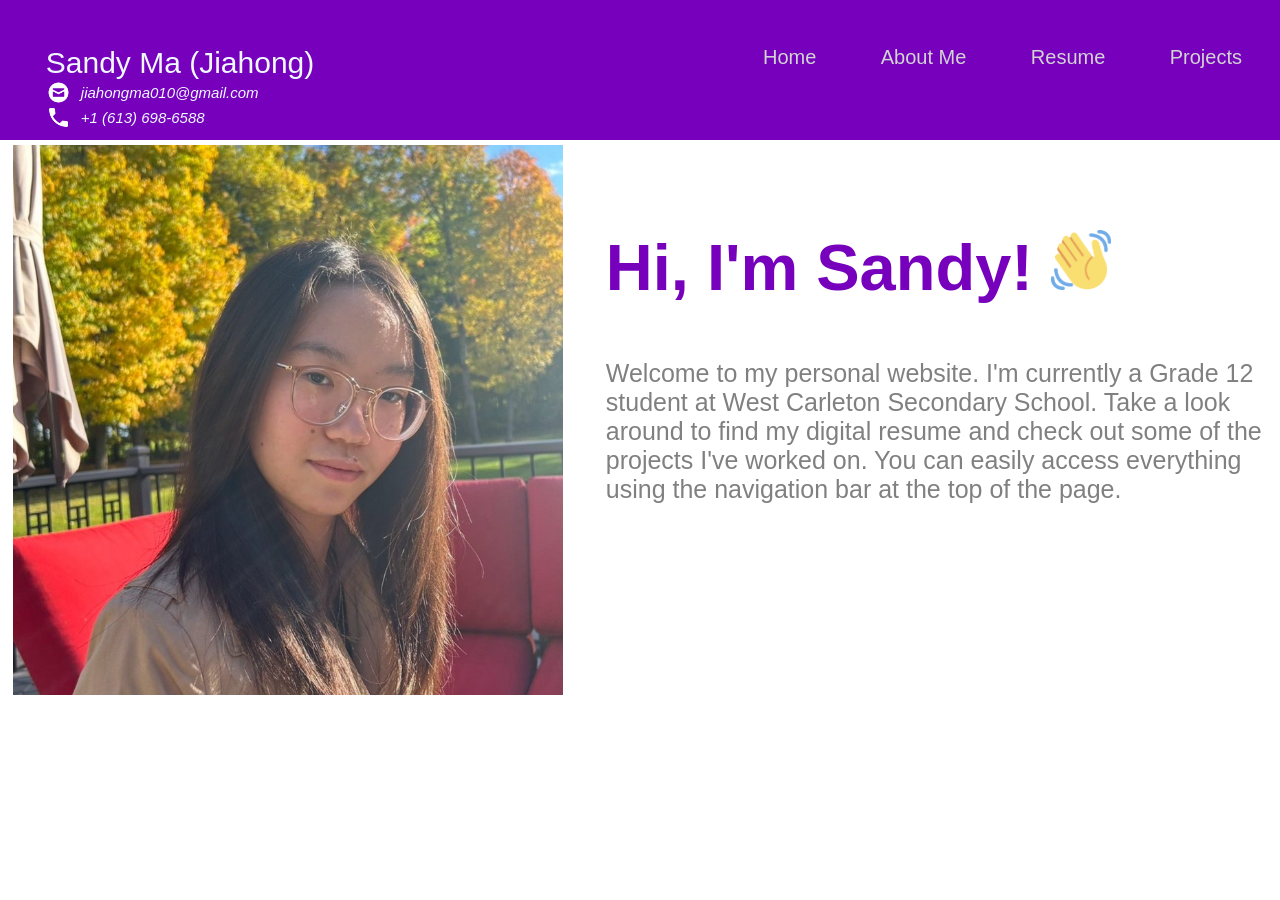
<file: index.html>
<!DOCTYPE html>
<html>
  <head>
    <title>Sandy Ma - Portfolio</title>
    <link rel="stylesheet" href="./style.css"/>
    <script src="./script.js"></script>
  </head>
  <body>
   <!-- Navigation Bar -->
    <nav>
      <div id="home">
        <div class="profile_name">
          Sandy Ma (Jiahong)
          <div class="contact_info">
            <img src="html_finalprojimages/envelope.png" alt="https://icons8.com/icon/124377/circled-envelope"/>
          jiahongma010@gmail.com
        </div>
        <div style="clear:both;"></div>
        <div class="contact_info">
          <img src="html_finalprojimages/phone.png" alt="https://icons8.com/icon/124377/circled-envelope"/>
          +1 (613) 698-6588

        </div>
        </div>
        <div class="topdiv">
          <!-- Add the links for Skills, Projects and Recommendation here -->
          <a class="topmenu" href="index.html">Home</a> 
          <a class="topmenu" href="about_me.html">About Me</a> 
          <a class="topmenu" href="resume.html">Resume</a>  
          <a class="topmenu" href="projects.html">Projects</a>  
        </div>
      </div>    
    </nav>

    <!-- About Me -->
    <section id="about-me" class="container">
      <div>
        <img src="html_finalprojimages/sandy.png" class="profile_image"/>
      </div>

      <div>
          <h1>
            Hi, I'm Sandy! <img src="html_finalprojimages/waving-hand.png" width="60px"/>
          </h1>
          <p>
                    Welcome to my personal website. 
            I'm currently a Grade 12 student at West Carleton Secondary School. 
            Take a look around to find my digital resume and check out some of the projects 
            I've worked on. You can easily access everything using the navigation bar at the top of the page.
          </p>
      </div>
    </section>

  </body>
</html>
</file>
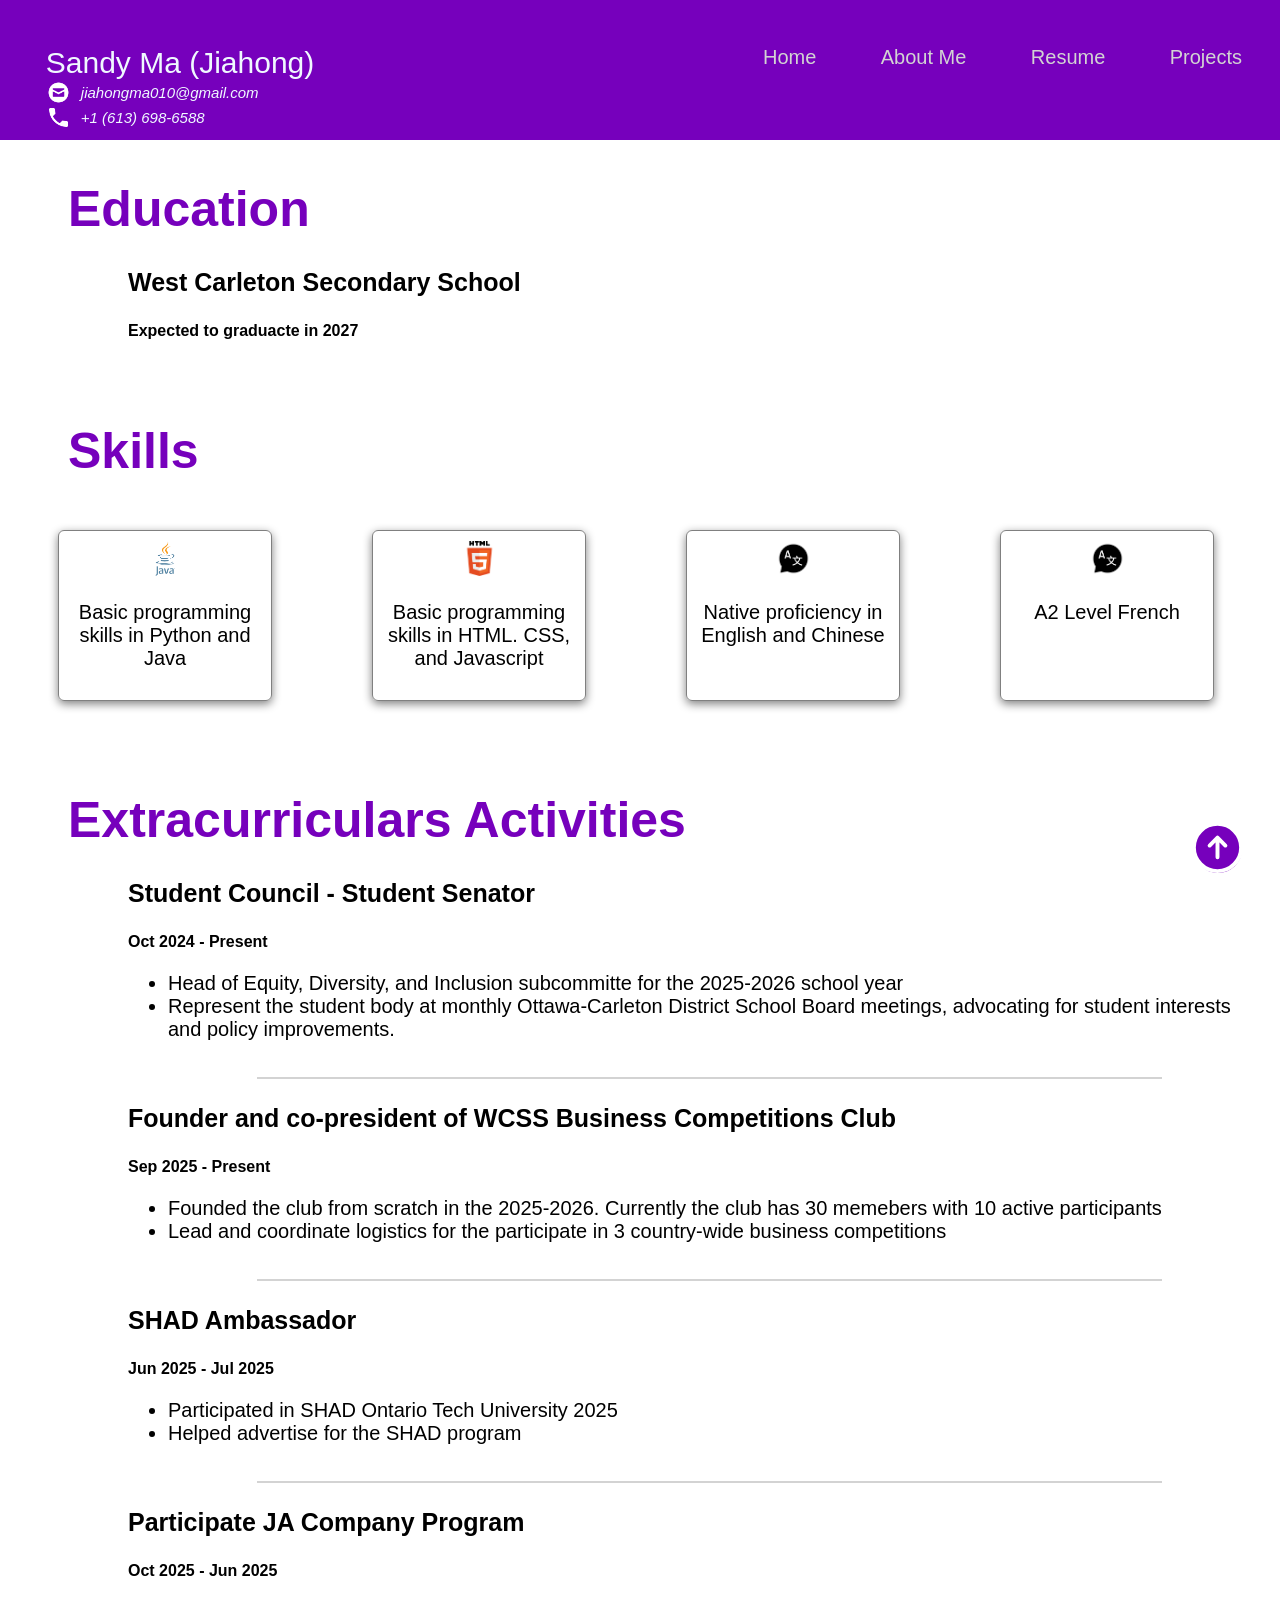
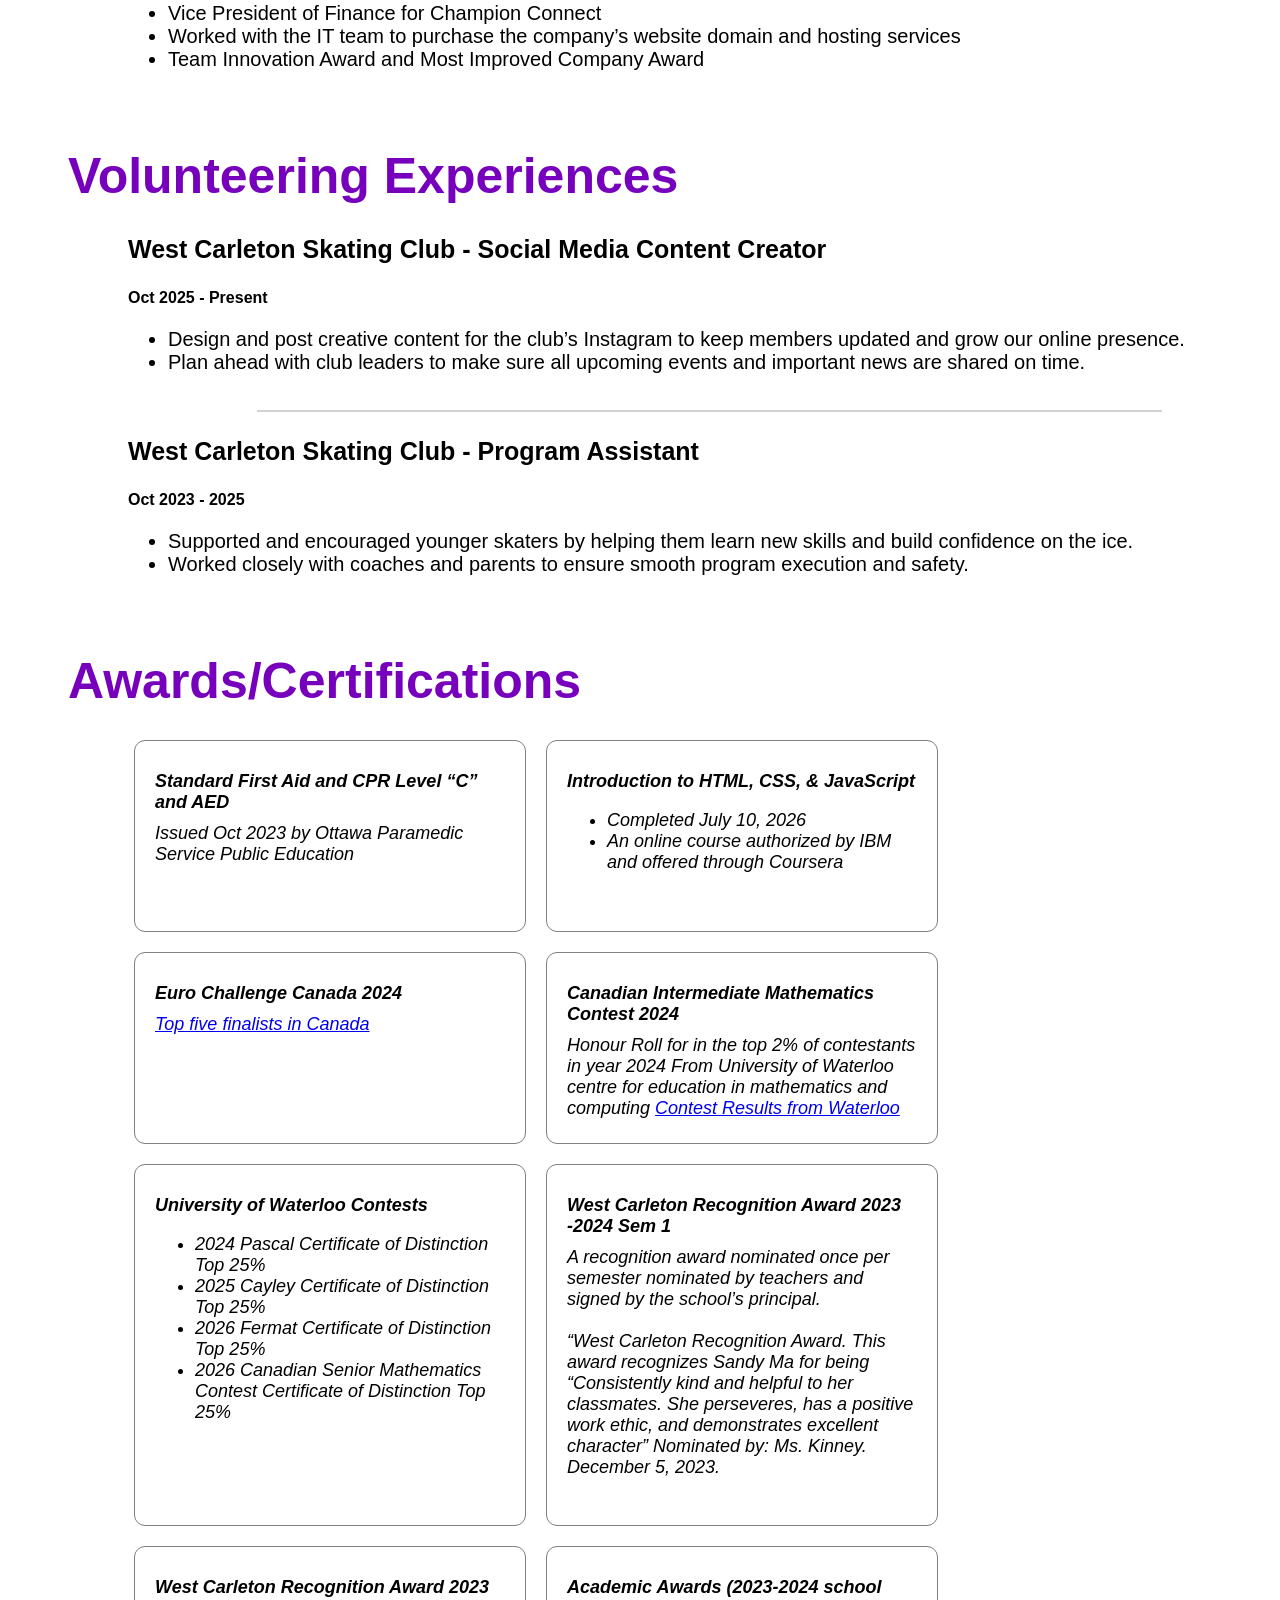
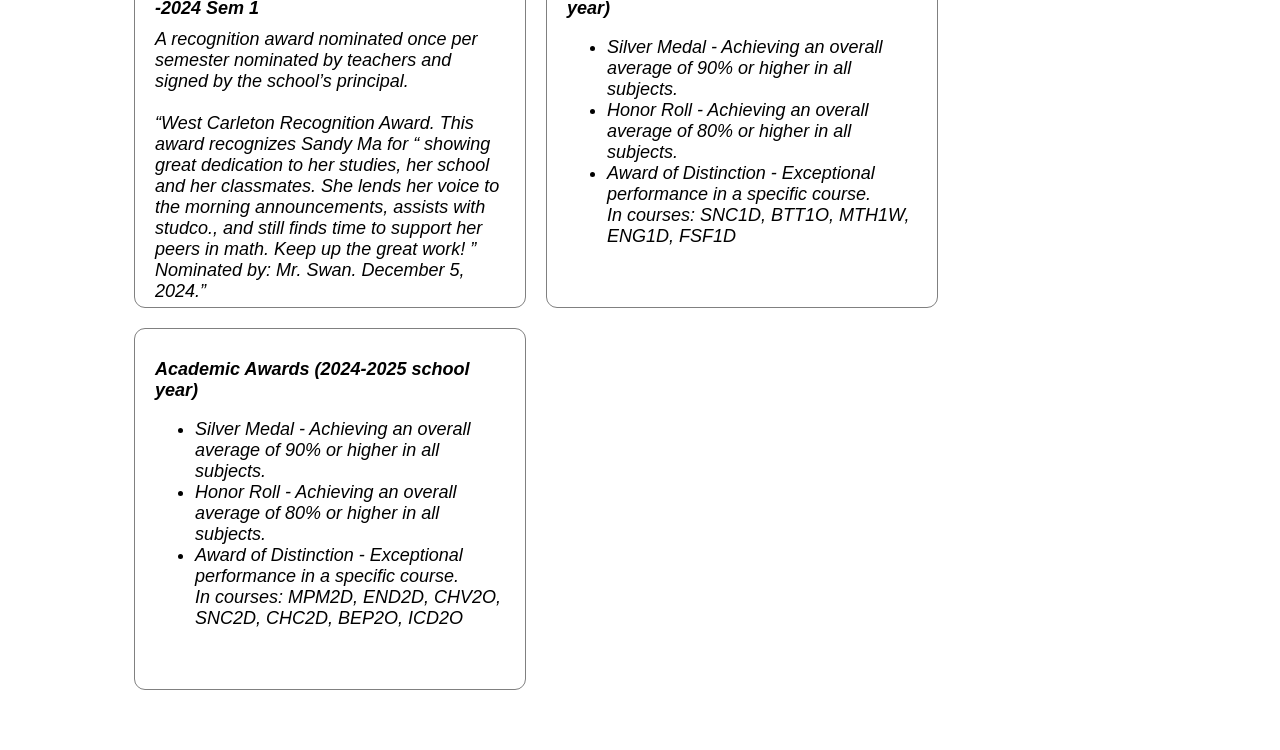
<file: resume.html>
<!DOCTYPE html>
<html>
  <head>
    <title>Sandy Ma - Portfolio</title>
    <link rel="stylesheet" href="./resumeStyle.css"/>
    <script src="./script.js"></script>
  </head>
  <body>
    <!-- Navigation Bar -->
    <nav>
      <div id="home">
        <div class="profile_name">
          Sandy Ma (Jiahong)
          <div class="contact_info">
            <img src="html_finalprojimages/envelope.png" alt="https://icons8.com/icon/124377/circled-envelope"/>
          jiahongma010@gmail.com
        </div>
        <div style="clear:both;"></div>
        <div class="contact_info">
          <img src="html_finalprojimages/phone.png" alt="https://icons8.com/icon/124377/circled-envelope"/>
          +1 (613) 698-6588

        </div>
        </div>
        <div class="topdiv">
          <!-- Add the links for Skills, Projects and Recommendation here -->
          <a class="topmenu" href="index.html">Home</a> 
          <a class="topmenu" href="about_me.html">About Me</a> 
          <a class="topmenu" href="resume.html">Resume</a>  
          <a class="topmenu" href="projects.html">Projects</a>  
        </div>
      </div>    
    </nav>

    <!-- Education -->
    <section class="education" id="education">
      <h2>
        Education
      </h2>
      <div style="clear:both;"></div>

        <div id="education-container" class="education-container">
          <div class="education-card">
            <h3>West Carleton Secondary School</h3>
            <h4>Expected to graduacte in 2027</h4>
    </div>
    </section>
    <div style="clear:both;"></div>          
    <!-- Skills -->
    <section id="skills">
      <h2>Skills</h2>
      <div style="clear:both;"></div>

      <div class="all_skills">
        <div class="skill">
          <img src="html_finalprojimages/java.png"/>
          <p>Basic programming skills in Python and Java</p>
        </div>  

        <div class="skill">
          <img src="html_finalprojimages/html5.png"/>
          <p>Basic programming skills in HTML. CSS, and Javascript</p>
        </div>  

        <div class="skill">
          <img src="html_finalprojimages/language.png"/>
          <p>Native proficiency in English and Chinese</p>
        </div>  

        <div class="skill">
          <img src="html_finalprojimages/language.png"/>
          <p>A2 Level French</p>
        </div>  

      </div>
    </section>
          
    <!-- EXTRACURRICULARS ACTIVITIES -->
    <section class="extracurriculars" id="extracurriculars">
      <h2>
        Extracurriculars Activities
      </h2>
      <div style="clear:both;"></div>

        <div id="extracurriculars-container" class="extracurriculars-container">
          <div class="extracurriculars-card">
            <h3>Student Council - Student Senator</h3>
            <h4>Oct 2024 - Present</h4>
            <ul>
              <li>Head of Equity, Diversity, and Inclusion subcommitte for the 2025-2026 school year</li>
              <li>Represent the student body at monthly Ottawa-Carleton District School Board meetings, advocating for
student interests and policy improvements.</li>
            </ul>
          </div>
          <hr>
          <div class="extracurriculars-card">
            <h3>Founder and co-president of WCSS Business Competitions Club</h3>
            <h4>Sep 2025 - Present</h4>
            <ul>
              <li>Founded the club from scratch in the 2025-2026. Currently the club has 30 memebers with 10 active participants</li>
              <li>Lead and coordinate logistics for the participate in 3 country-wide business competitions</li>
            </ul>
          </div>
          <hr>
          <div class="extracurriculars-card">
            <h3>SHAD Ambassador</h3>
            <h4>Jun 2025 - Jul 2025</h4>
            <ul>
              <li>Participated in SHAD Ontario Tech University 2025</li>
              <li>Helped advertise for the SHAD program</li>
            </ul>
          </div>
          <hr>
          <div class="extracurriculars-card">
            <h3>Participate JA Company Program</h3>
            <h4>Oct 2025 - Jun 2025</h4>
            <ul>
              <li>Vice President of Finance for Champion Connect</li>
              <li>Worked with the IT team to purchase the company’s website domain and hosting services</li>
              <li>Team Innovation Award and Most Improved Company Award</li>
            </ul>
          </div>
    </div>
    </section>
    <div style="clear:both;"></div>

    <!-- VOLUNTEERING EXPERIENCES -->
    <section class="volunteering" id="volunteering">
      <h2>
        Volunteering Experiences
      </h2>
      <div style="clear:both;"></div>

        <div id="volunteering-container" class="volunteering-container">
          <div class="volunteering-card">
            <h3>West Carleton Skating Club - Social Media Content Creator</h3>
            <h4>Oct 2025 - Present</h4>
            <ul>
              <li>Design and post creative content for the club’s Instagram to keep members updated and grow our online
presence.</li>
              <li>Plan ahead with club leaders to make sure all upcoming events and important news are shared on time.</li>
            </ul>
          </div>
          <hr>
          <div class="volunteering-card">
            <h3>West Carleton Skating Club - Program Assistant</h3>
            <h4>Oct 2023 - 2025</h4>
            <ul>
              <li>Supported and encouraged younger skaters by helping them learn new skills and build confidence on the
ice.</li>
              <li>Worked closely with coaches and parents to ensure smooth program execution and safety.</li>
            </ul>
          </div>
    </div>
    </section>
    <div style="clear:both;"></div>

    <!--Awards-->
    <section id="recommendations">
      <h2>Awards/Certifications</h2>
      <div style="clear:both;"></div>
      <div class="all_recommendations" id="all_recommendations">
        <div class="recommendation">
          <h4>Standard First Aid and CPR Level “C” and AED </h4>
              Issued Oct 2023 by Ottawa Paramedic Service Public Education
        </div>
        <div class="recommendation">
          <h4>Introduction to HTML, CSS, & JavaScript</h4>
          <ul>  
              <li>Completed July 10, 2026</li>
              <li>An online course authorized by IBM and offered through Coursera</li>
          </ul>
        </div>

        <div class="recommendation">
          <h4>Euro Challenge Canada 2024</h4>
            <a href="https://www.euro-challenge.org/blog/2024/5/20/students-from-west-carleton-secondary-school-win-2024-euro-challenge-canada" target="_blank"> Top five finalists in Canada </a>
        </div>

        <div class="recommendation">
          <h4>Canadian Intermediate Mathematics Contest 2024</h4>
            Honour Roll for in the top 2% of contestants in year 2024
            From University of Waterloo centre for education in mathematics and computing
            <a href= "https://cemc.uwaterloo.ca/sites/default/files/documents/2025/2024CxMCResults.pdf"> Contest Results from Waterloo </a>
        </div>

        <div class="recommendation" style = "height:320px">
          <h4>University of Waterloo Contests</h4>
          <ul>  
              <li>2024 Pascal Certificate of Distinction Top 25%</li>
              <li>2025 Cayley Certificate of Distinction Top 25%</li>
              <li>2026 Fermat Certificate of Distinction Top 25%</li>
              <li>2026 Canadian Senior Mathematics Contest Certificate of Distinction Top 25%</li>
          </ul>
        </div>

        <div class="recommendation" style = "height:320px">
          <h4> West Carleton Recognition Award 2023 -2024 Sem 1</h4>
          A recognition award nominated once per semester nominated by teachers and signed by the school’s principal.
          <br>
          <br>
          “West Carleton Recognition Award. This award recognizes Sandy Ma for being “Consistently kind and helpful to her classmates. 
          She perseveres, has a positive work ethic, and demonstrates excellent character”
          Nominated by: Ms. Kinney. December 5, 2023.
        </div>

        <div class="recommendation" style = "height:320px">
          <h4> West Carleton Recognition Award 2023 -2024 Sem 1</h4>
          A recognition award nominated once per semester nominated by teachers and signed by the school’s principal.
          <br>
          <br>
          “West Carleton Recognition Award. This award recognizes Sandy Ma for 
          “ showing great dedication to her studies, her school and her classmates. 
          She lends her voice to the morning announcements, assists with studco., 
          and still finds time to support her peers in math. Keep up the great work! ” 
          Nominated by: Mr. Swan. December 5, 2024.”
        </div>

        <div class="recommendation" style = "height:320px">
          <h4>Academic Awards (2023-2024 school year)</h4>
          <ul>
              <li>Silver Medal - Achieving an overall average of 90% or higher in all subjects.</li>
              <li>Honor Roll - Achieving an overall average of 80% or higher in all subjects.</li>
              <li>Award of Distinction - Exceptional performance in a specific course.
                <br>
                In courses: SNC1D, BTT1O, MTH1W, ENG1D, FSF1D 
              </li>
          </ul>
        </div>

        <div class="recommendation" style = "height:320px">
          <h4>Academic Awards (2024-2025 school year)</h4>
          <ul>
              <li>Silver Medal - Achieving an overall average of 90% or higher in all subjects.</li>
              <li>Honor Roll - Achieving an overall average of 80% or higher in all subjects.</li>
              <li>Award of Distinction - Exceptional performance in a specific course.
                <br>
                In courses: MPM2D, END2D, CHV2O, SNC2D, CHC2D, BEP2O, ICD2O
              </li>
          </ul>
        </div>
      </div>
    </section>
<!-- 
    Recommendations
    <section id="recommendations">
      <h2>Recommendations</h2>
      <div style="clear:both;"></div>
      <div class="all_recommendations" id="all_recommendations">
        <div class="recommendation">
          <span>&#8220;</span>
          Sandy is an incredibly sharp developer who masters new frameworks in record time. 
          She brings a fantastic energy to the team, always asking insightful questions and 
          showing real leadership potential during complex sprints.
          <span>&#8221;</span>
        </div>
        <div class="recommendation">
          <span>&#8220;</span>
          Collaborating with Sandy was an absolute highlight.
          She is deeply knowledgeable, meticulously detailed, and constantly goes above and beyond to ensure code quality.
          For any future projects that need her expertise I would definitely want to work with her again.
          <span>&#8221;</span>
        </div>
        <div class="recommendation">
          <span>&#8220;</span>
          I worked closely with Sandy during the high-pressure launch of our beta platform.
          Her unwavering commitment, technical depth, and problem-solving skills kept us right on track. She will be a massive asset to any engineering team!
          <span>&#8221;</span>
        </div>
      </div>
    </section>

    Recommendation Form 
    <section id="contact">
      <div class="flex_center">
        <fieldset>
          <legend class="introduction">Leave a Recommendation</legend>          
          <input type="text" placeholder="Name (Optional)"> <br/>
          <textarea id="new_recommendation" cols="500" rows="10" placeholder="Message"></textarea>
          <div class="flex_center">
            <button id="recommend_btn" onclick="addRecommendation()">Submit</button>
          </div>
        </fieldset>
      </div>
    </section> 
  
-->

    <div class="iconbutton">
      <a href="#home">
        <svg xmlns="http://www.w3.org/2000/svg" fill="none" viewBox="0 0 24 24" stroke-width="1.5" stroke="white" width="63px">
        <path stroke-linecap="round" stroke-linejoin="round" d="M15 11.25l-3-3m0 0l-3 3m3-3v7.5M21 12a9 9 0 11-18 0 9 9 0 0118 0z" />
        </svg>
      </a>
    </div>

    <!-- <div class="popup" id="popup" class="flex_center">
      <img src="html_finalprojimages/checkmark--outline.svg"/>
      <h3>Thanks for leaving a recommendation!</h3>
      <button onclick="showPopup(false)">Ok</button>
    </div> -->
  </body>
</html>
</file>
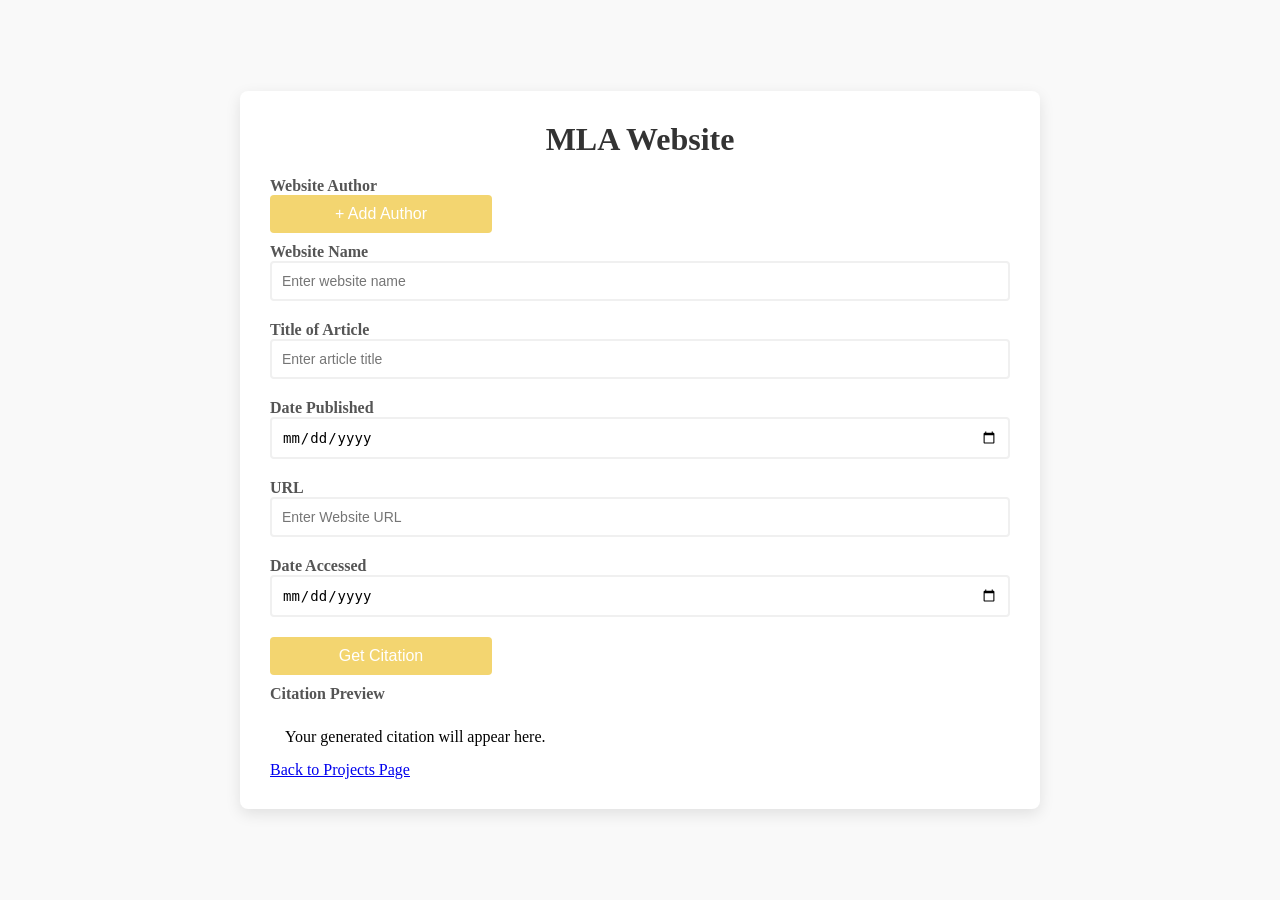
<file: citationMachine/citationindex.html>
<!doctype html>
<html lang="en">
  <head>
    <meta charset="UTF-8" />
    <meta name="viewport" content="width=device-width, initial-scale=1.0" />
    <title>MLA Website</title>
    <link rel="stylesheet" href="citationstyle.css" />
  </head>
  <body>
    <div class="container">
      <form id="main-section">
        <h1>MLA Website</h1>

        <!-- Webpage Author -->
        <div id="authorContainer">
          <label id = "author-header-row">Website Author</label>
          <button type="button" onclick="addAuthorRow()">+ Add Author</button>
        </div>
        
        <!-- Website Name -->
        <div class="form-group">
          <label for="websiteName">Website Name</label>
          <input
            type="text"
            id="websiteName"
            placeholder="Enter website name"
          />
        </div>
        <!-- Title -->
        <div class="form-group">
          <label for="title">Title of Article</label>
          <input type="text" id="title" placeholder="Enter article title" />
        </div>
        <!-- Date Published -->
        <div class="form-group">
          <label for="datePublished">Date Published</label>
          <input type="date" id="datePublished" placeholder="Select Date" />
        </div>
        <!-- URL -->
        <div class="form-group">
          <label for="url">URL</label>
          <input type="url" id="url" placeholder="Enter Website URL" />
        </div>
        <!-- Date Accessed -->
        <div class="form-group">
          <label for="dateAccessed">Date Accessed</label>
          <input type="date" id="dateAccessed" placeholder="Select Date" />
        </div>
        <!-- submit btn -->
        <button type="button" id="get-citation-btn" onclick="generateCitation()">Get Citation</button>
        <!-- Preview -->
        <div class="preview">
          <label>Citation Preview</label>
          <div id="citationPreview">
              Your generated citation will appear here.
          </div>
        </div>

        <a href="../projects.html"> Back to Projects Page</a>
      </form>
    </div>

    <script src="citationScript.js"></script>
  </body>
</html>
</file>
<file: style.css>
body {
  font-family:
    "Trebuchet MS", "Lucida Sans Unicode", "Lucida Grande", "Lucida Sans",
    Arial, sans-serif;
}

/* Navigation Bar */

#home {
  background-color: #7600bc;
  padding-bottom: 1cm;
  margin-left: -1cm;
  margin-right: -1cm;
  margin-top: -1cm;
  padding-top: 2cm;
  padding-bottom: 2cm;
  height: 5mm;
}

.topmenu {
  color: lightgray;
  margin: 10px;
  padding: 20px;
  font-size: 20px;
  text-decoration: none;
}

.topmenu:hover {
  color: white;
  /* Add the styles here */
  text-decoration: underline;
  font-weight: bolder;
}

.topdiv {
  float: right;
  padding-right: 1cm;
}

.profile_name {
  float: left;
  padding-left: 2cm;
  /* Add the styles here */
  color: aliceblue;
  font-size: 30px;
}

.profile_name .contact_info {
  font-size: 15px;
  font-style: italic;
  display: flex;
  align-items: center;
  flex-direction: row;
}

.contact_info img {
  width: 25px;
  margin-right: 10px;
  float: left;
}

/* Titles */

h2 {
  text-align: justify;
  font-size: 50px;
  text-align: center;
  float: left;
  color: #7600bc;
  margin: 30px;
  margin-left: 30px;
  margin-top: 40px;
  margin-bottom: 0px;
}

hr {
  border: 1px solid lightgray;
  width: 75%;
  margin-top: 20px;
  margin-bottom: 20px;
}

.introduction {
  text-align: justify;
  font-size: 30px;
  text-align: center;
  float: left;
  margin-top: 30px;
  margin-bottom: 20px;
  animation-duration: 5s;
  position: relative;
}

/* Used in the About Me sections */

.container {
  display: flex;
}

/* About Me */

.about-me {
  display: flex;
  align-items: center;
}

#about-me h1 {
  font-size: 65px;
  margin-top: 90px;
  color: #7600bc;
  margin-left: 1cm;
}

#about-me p {
  font-size: 25px;
  color: rgb(128, 128, 128);
  margin-top: 1cm;
  margin-left: 1cm;
}

.profile_image {
  width: 550px;
  height: fit-content;
  vertical-align: middle;
  margin: 5px;
}

/*Interest*/

#interest p {
  text-align: block;
  font-size: 25px;
  color: rgb(128, 128, 128);
  margin-left: 30px;

}

.video-container{
  display: flex;       
  gap: 15px;           /* Adds space between the images */
}

.video-container video {
  width: 50%;          /* Forces two images to fill the row evenly */
  height: auto;        /* Keeps the original aspect ratio */
  margin: 5px;
}

.interests-arts{
  display: flex;
  gap: 20px;
  margin-bottom: 30px;
}

/* Individual card styling: forces image on top, caption directly below */
.media-card {
  display: flex;
  flex-direction: column;
  flex: 1;
  margin: 0;
}

.media-card img {
  width: 100%;
  height: auto;
  object-fit: cover;
  border-radius: 4px;
}

.media-card figcaption {
  margin-top: 10px;
  font-size: 1.2rem;
  color: #4a4a4a;
}

/* Bottom Navigation */
#navigation {
  background-color: #7600bc;
  padding-bottom: 1cm;
  margin-left: -1cm;
  margin-right: -1cm;
  margin-top: 1cm;
  padding-top: 2cm;
  padding-bottom: 2cm;
  height: 5mm;
}

.bottommenu {
  color: lightgray;
  margin: 10px;
  padding:50px;
  font-size: 20px;
  text-decoration: none;
}

.bottommenu:hover {
  color: white;
  /* Add the styles here */
  text-decoration: underline;
  font-weight: bolder;
}

.bottdiv {
  float: right;
  padding-right: 1cm;
}
</file>
<file: resumeStyle.css>
body {
  font-family:
    "Trebuchet MS", "Lucida Sans Unicode", "Lucida Grande", "Lucida Sans",
    Arial, sans-serif;
}

/* Navigation Bar */

#home {
  background-color: #7600bc;
  padding-bottom: 1cm;
  margin-left: -1cm;
  margin-right: -1cm;
  margin-top: -1cm;
  padding-top: 2cm;
  padding-bottom: 2cm;
  height: 5mm;
}

.topmenu {
  color: lightgray;
  margin: 10px;
  padding: 20px;
  font-size: 20px;
  text-decoration: none;
}

.topmenu:hover {
  color: white;
  /* Add the styles here */
  text-decoration: underline;
  font-weight: bolder;
}

.topdiv {
  float: right;
  padding-right: 1cm;
}

.profile_name {
  float: left;
  padding-left: 2cm;
  /* Add the styles here */
  color: aliceblue;
  font-size: 30px;
}

.profile_name .contact_info {
  font-size: 15px;
  font-style: italic;
  display: flex;
  align-items: center;
  flex-direction: row;
}

.contact_info img {
  width: 25px;
  margin-right: 10px;
  float: left;
}

/* Titles */

h2 {
  text-align: justify;
  font-size: 50px;
  text-align: center;
  float: left;
  color: #7600bc;
  margin: 30px;
  margin-left: 60px;
  margin-top: 40px;
  margin-bottom: 0px;
}

.introduction {
  text-align: justify;
  font-size: 30px;
  text-align: center;
  float: left;
  margin-top: 30px;
  margin-bottom: 20px;
  animation-duration: 5s;
  position: relative;
}

/* Extracurriculars */

.education-container {
  margin-top: 30px;
  margin-left: 60px;
}

.education-card {
  margin: 0 15px 15px 30px;
  padding-bottom: 5px;
}

.education-card h3 {
  font-size: 25px;
  margin-left: 30px;
}

.education-card h4 {
  margin-left: 30px;
}

/* Skills */

.all_skills {
  display: flex;
  flex-direction: row;
  flex-flow: wrap;
}

.skill {
  border: 1px solid gray;
  display: block;
  border-radius: 6px;
  text-align: center;
  margin: 50px;
  padding: 10px;
  width: 2in;
  font-size: 20px;
  box-shadow: 0 3px 10px gray;
}

.skill img {
  height: 35px;
  align-items: center;
}

.skills h6 {
  align-items: center;
  font-size: 20px;
  margin-block-start: 8px;
  margin-block-end: 5px;
  font-weight: bold;
}

.skills p {
  align-items: center;
  font-size: 15px;
  color: gray;
  margin-block-start: 5px;
  margin-block-end: 5px;
}

.flex_center {
  display: flex;
  align-items: center;
  justify-content: center;
}

/* Extracurriculars */

.extracurriculars-container {
  margin-top: 30px;
  margin-left: 60px;
}

.extracurriculars-container hr {
  border: 1px solid lightgray;
  width: 75%;
  margin-left: 5cm;
}

.extracurriculars-card {
  margin: 0 15px 15px 30px;
  padding-bottom: 5px;
}

.extracurriculars-card h3 {
  font-size: 25px;
  margin-left: 30px;
}

.extracurriculars-card h4 {
  margin-left: 30px;
}

.extracurriculars-card li {
  font-size: 20px;
  margin-left: 30px;
}

/* Extracurriculars */

.volunteering-container {
  margin-top: 30px;
  margin-left: 60px;
}

.volunteering-container hr {
  border: 1px solid lightgray;
  width: 75%;
  margin-left: 5cm;
}

.volunteering-card {
  margin: 0 15px 15px 30px;
  padding-bottom: 5px;
}

.volunteering-card h3 {
  font-size: 25px;
  margin-left: 30px;
}

.volunteering-card h4 {
  margin-left: 30px;
}

.volunteering li {
  font-size: 20px;
  margin-left: 30px;
}

/*Recommendations*/

.all_recommendations {
  display: flex;
  align-items: center;
  margin-left: 1in;
  flex-direction: row;
  flex-flow: wrap;
  padding: 20px;
}

.recommendation {
  font-style: italic;
  text-align: left;
  width: 21.875rem;
  padding: 1rem;
  background-color: #fff;
  border-radius: 11px;
  box-shadow: 0 3px 10px var(--primary-shadow);
  padding: 20px;
  margin: 10px;
  border: 1px solid gray;
  font-size: 18px;
  height: 150px;
}

.recommendation h4 {
  margin-top: 10px;
  margin-bottom: 10px;
}

/* Scroll to Top Button*/

.iconbutton {
  width: 48px;
  height: 48px;
  border-radius: 100%;
  background-color: #7600bc;
  display: flex;
  align-items: center;
  justify-content: center;
  position: fixed;
  right: 3%;
  bottom: 3%;
  cursor: pointer;
}

/* Form Pop-up */

.popup {
  width: 400px;
  background-color: #e8bcf0;
  border-radius: 3mm;
  top: 50%;
  left: 50%;
  transform: translate(-50%, -50%);
  text-align: center;
  position: fixed;
  /* padding: 30px; */
  visibility: hidden;
}

.popup img {
  padding-top: 20px;
}

.popup button {
  background-color: #fff;
  border: 1px solid #7600bc;
  color: #7600bc;
  display: block;
  border-radius: 6px;
  text-align: center;
  margin: 50px;
  padding: 10px;
  width: 2in;
  font-size: 20px;
  margin-left: 25%;
}

.popup button:hover {
  background-color: #fff;
  border: 2px solid #7600bc;
  color: #7600bc;
  display: block;
  font-weight: bolder;
  text-align: center;
  cursor: pointer;
  margin-left: 25%;
}

/* Recommendation Form */

input,
textarea {
  font-family:
    "Trebuchet MS", "Lucida Sans Unicode", "Lucida Grande", "Lucida Sans",
    Arial, sans-serif;
  margin: 10px;
  width: 100%;
}

fieldset {
  display: flexbox;
  align-content: center;
  justify-content: center;
  padding: 25px;
  margin-left: 50px;
  margin-right: 50px;
  border: thin solid white;
  width: 50%;
}

/* Buttons */

button {
  background-color: #fff;
  border: 1px solid #7600bc;
  color: #7600bc;
  display: block;
  border-radius: 6px;
  text-align: center;
  margin: 50px;
  padding: 10px;
  width: 2in;
  font-size: 20px;
}

button:hover {
  background-color: #7600bc;
  border: 1px solid #7600bc;
  color: #fff;
  display: block;
  border-radius: 6px;
  text-align: center;
  cursor: pointer;
}
</file>
<file: citationMachine/citationstyle.css>
* {
  margin: 0;
  padding: 0;
  box-sizing: border-box;
}

body {
  background-color: #f9f9f9;
  font-family: "Times New Roman", Times, serif;
  display: flex;
  align-items: center;
  justify-content: center;
  min-height: 100vh;
}

.container {
  background-color: #fff;
  border-radius: 8px;
  box-shadow: 0px 5px 15px rgba(0, 0, 0, 0.1);
  width: 100%;
  max-width: 800px;
  padding: 30px;
  overflow: hidden;
}

h1 {
  text-align: center;
  color: #333;
  margin-bottom: 1.2rem;
}

.form-group {
  margin-bottom: 20px;
  position: relative;
}

label {
  display: block;
  margin-top: 10px;
  color: #555;
  font-weight: bold;
}

input {
  border: 2px solid #f0f0f0;
  border-radius: 4px;
  display: block;
  width: 100%;
  padding: 10px;
  font-size: 14px;
  transition: border-color 0.3s;
}

/*Authors Container */
.author-container {
  margin-top: 10px;
  margin-bottom: 10px;
  position: relative;
  display: flex; /* Aligns children side-by-side */
  gap: 15px; /* Creates a clean gap between the fields */
}

/* Individual field groups take up equal space */
.author-row {
  margin: 10px;
  flex: 1; 
  display: flex;
}

/* Ensures the text field fills the group width */
.author-row input {
  width: 100%;
  padding: 10px;
  margin-right: 5px;
  margin-left: 5px;
  box-sizing: border-box; /* Includes padding in the total width */
}

input:focus {
  outline: none;
  border-color: #ffd54a;
}

button {
  cursor: pointer;
  background: #f3d570;
  border: none;
  color: white;
  display: block;
  font-size: 1rem;
  padding: 10px;
  border-radius: 4px;
  width: 30%;
  transition: background-color 0.3s;
}

button:hover {
  background-color: #ffd54a;
}

.author-container button {
  width: 10%;
  padding: 8px;
  
}

#citationPreview {
  display: block;
  margin-top: 10px;
  color: #000000;
  font-weight: normal;
  
  /* --- Hanging Indent Styling --- */
  padding: 15px 15px 15px 40px; /* Pushes the left edge in */
  text-indent: -25px; /* Pulls the first line back out */
  
  overflow-wrap: break-word; 
  border-radius: 4px; /* Matches your inputs for a cleaner look */
}

.citationPreview text{
  overflow-wrap: break-word;
}
</file>
